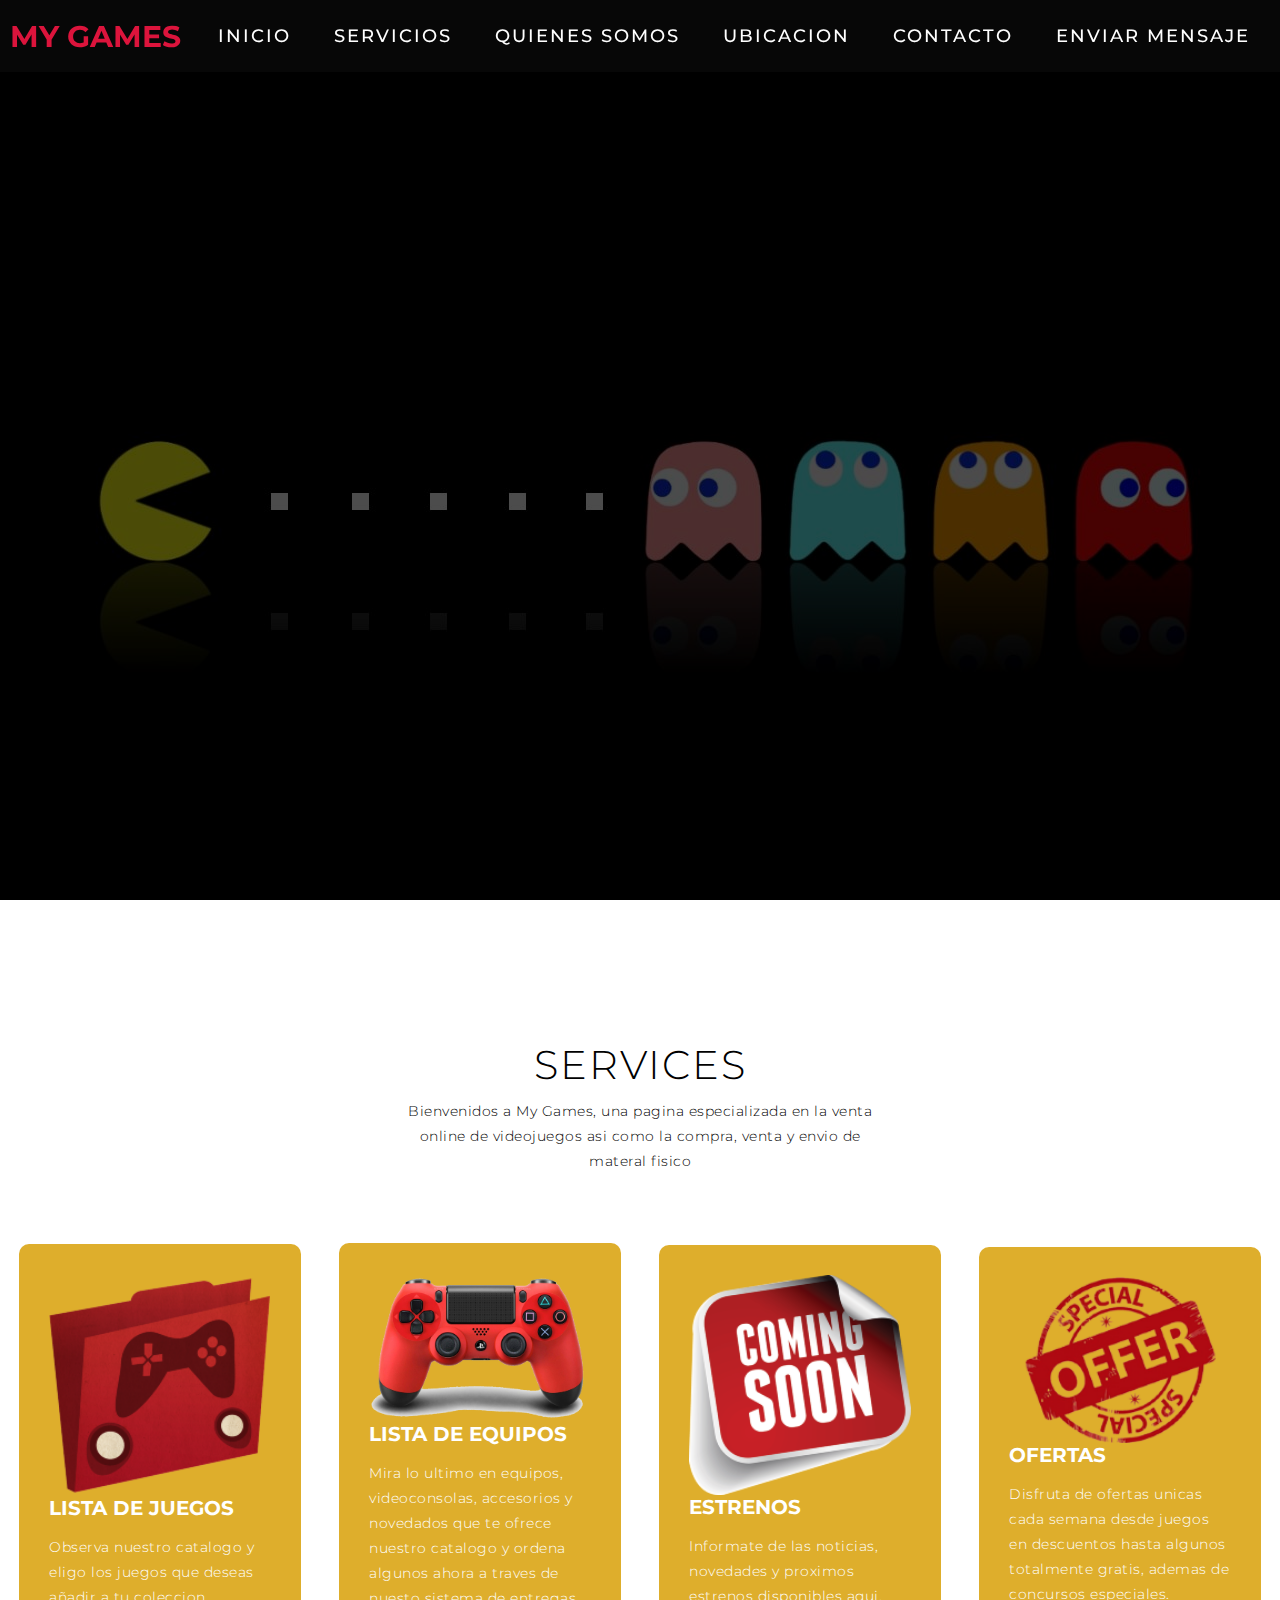
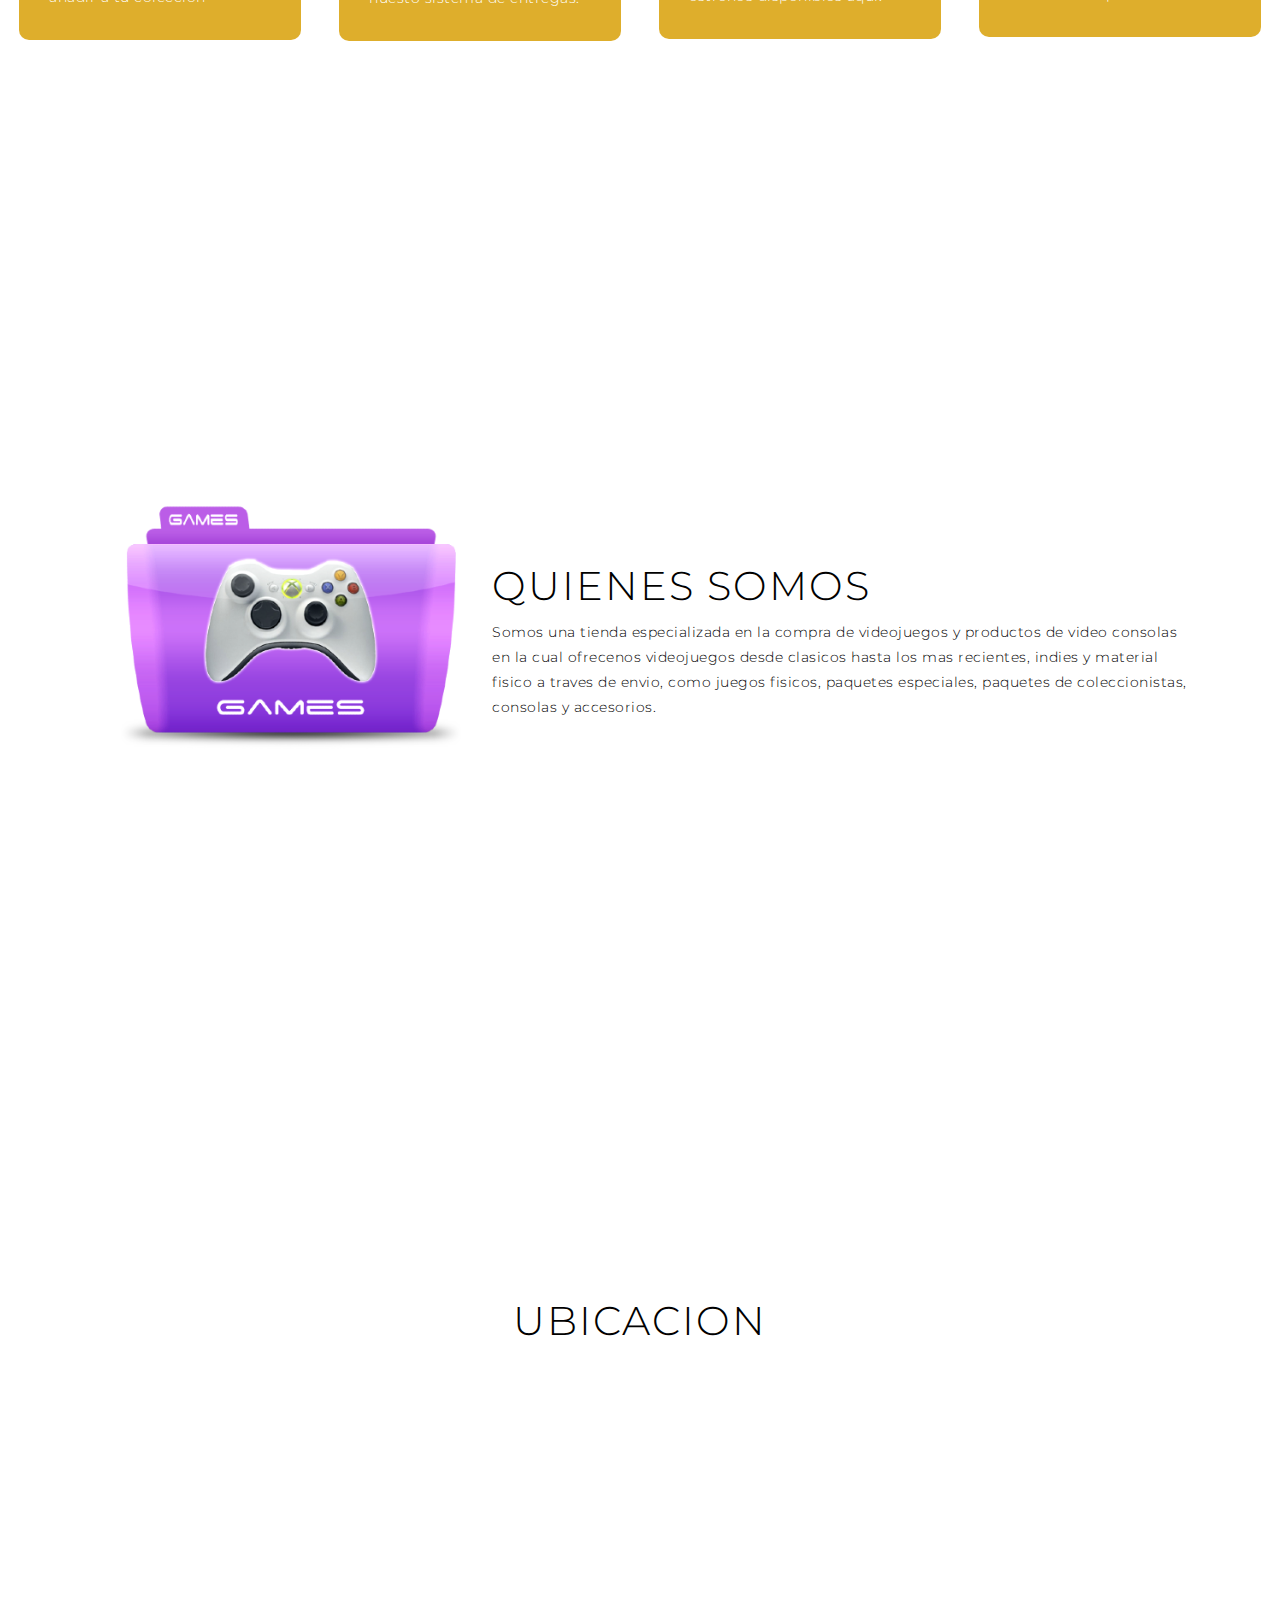
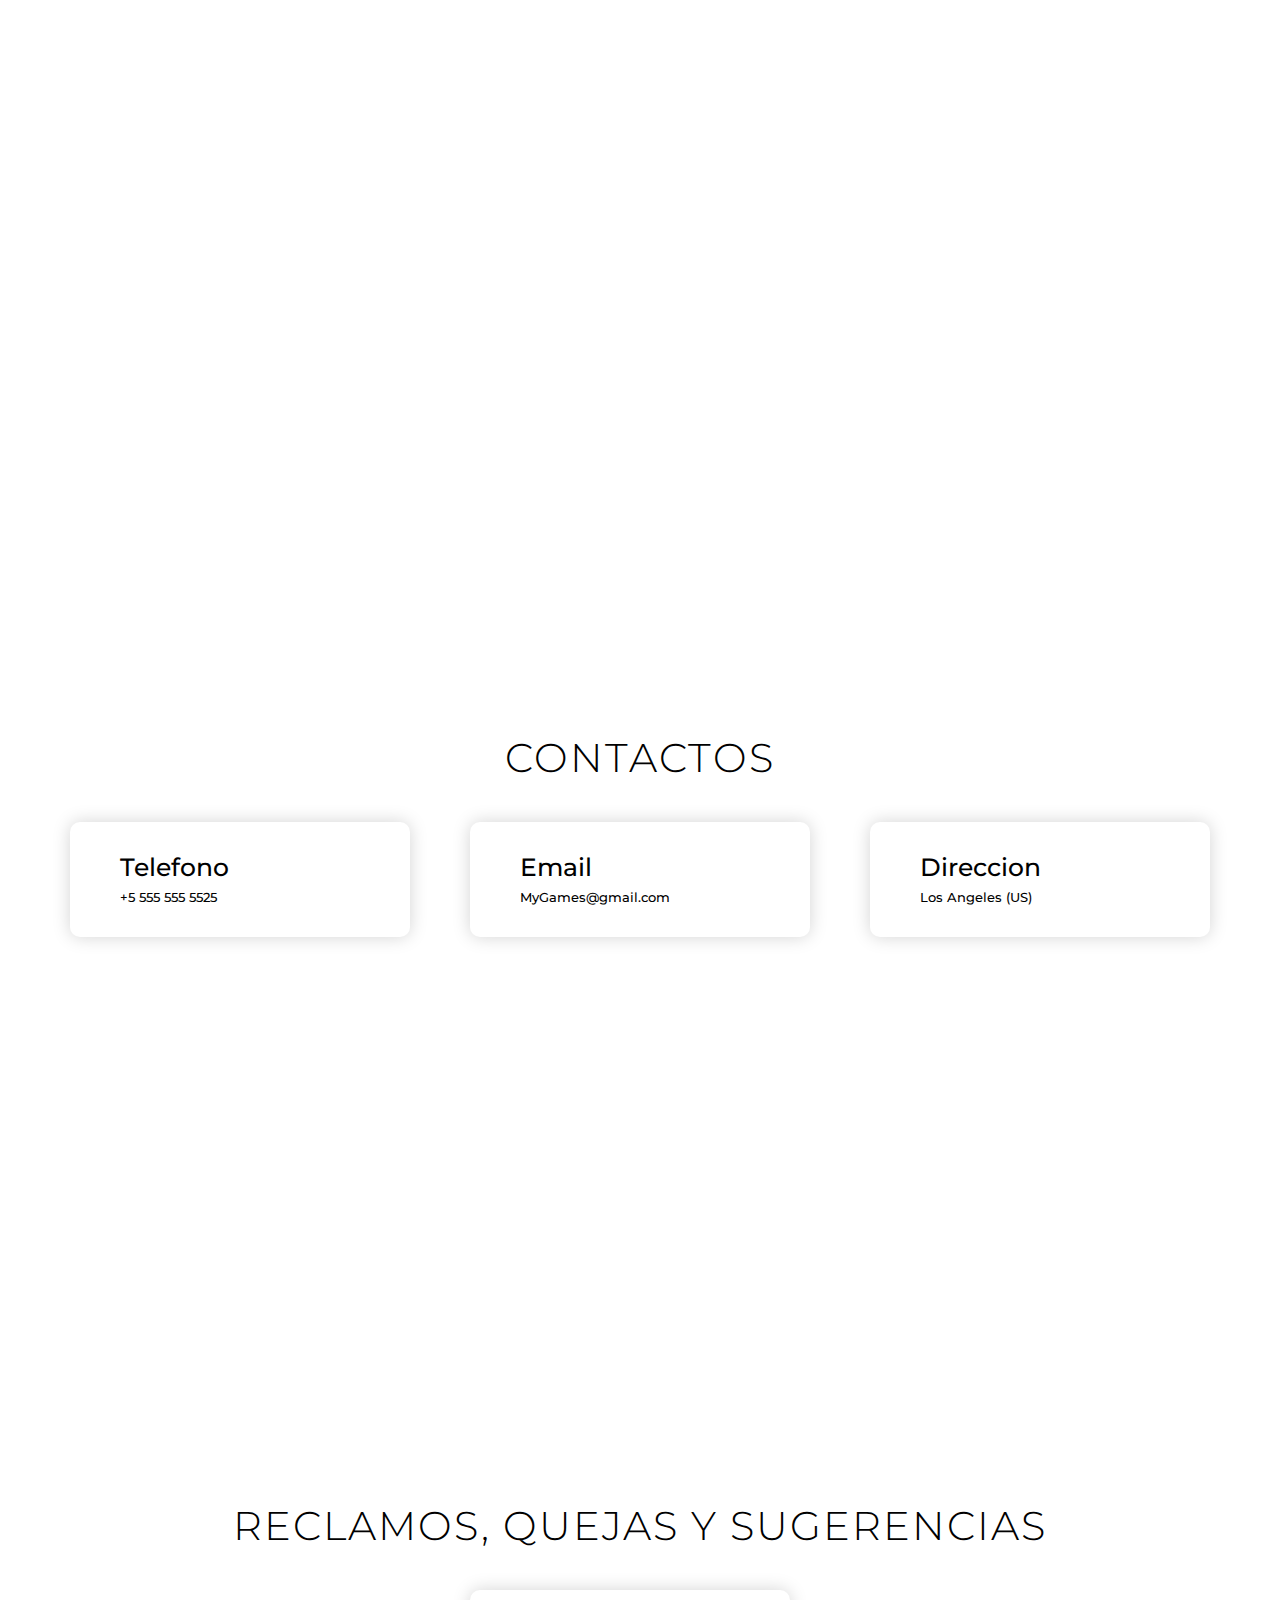
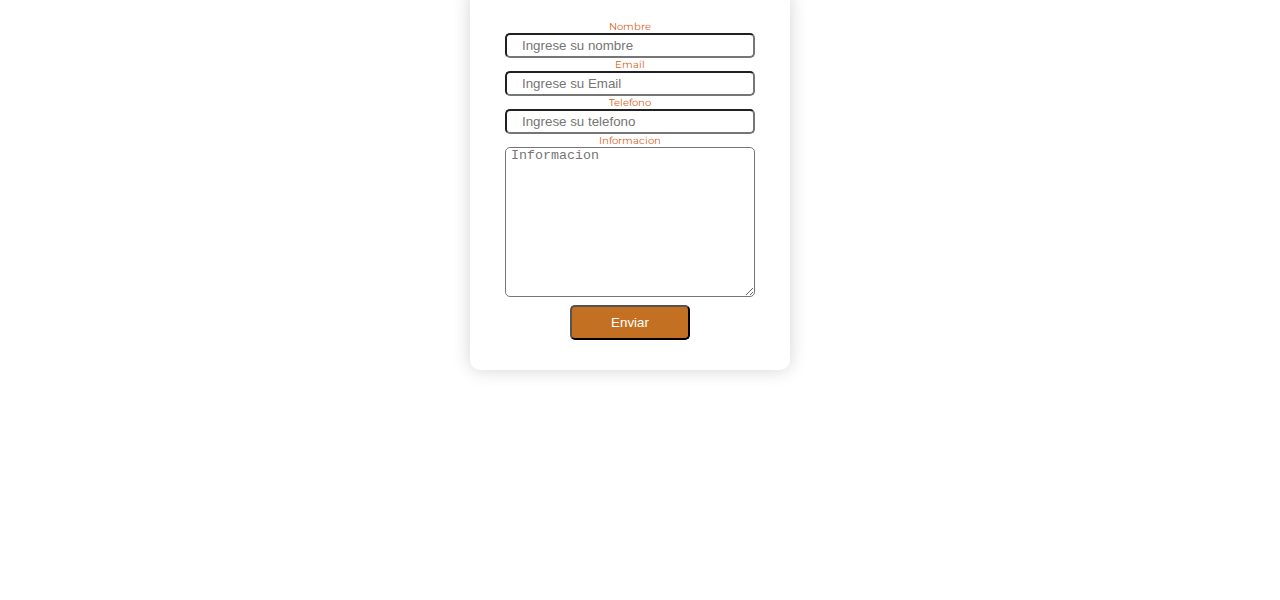
<file: index.html>
<!DOCTYPE html>
<html lang="es">
<head>
  <meta charset="UTF-8">
  <meta name="viewport" content="width=device-width, initial-scale=1.0">
  <link rel="stylesheet" href="style.css">
  <title>My Games</title>
</head>
<body>
  
  <section id="header">
    <div class="header container">
      <div class="nav-bar">
        <div class="brand">
          <a href="#inicio"><h1><span>My Games</span></h1></a>
        </div>
        <div class="nav-list">
          <div class="hamburger"><div class="bar"></div></div>
          <ul>
            <li><a href="#inicio" data-after="inicio">Inicio</a></li>
            <li><a href="#servicios" data-after="Servicio">Servicios</a></li>
            <li><a href="#quienes" data-after="quienes">Quienes Somos</a></li>
            <li><a href="#Ubicacion" data-after="Ubicacion">Ubicacion</a></li>
            <li><a href="#contacto" data-after="contacto">Contacto</a></li>
            <li><a href="#mensaje" data-after="mensaje">Enviar Mensaje</a></li>
          </ul>
        </div>
      </div>
    </div>
  </section>
 

  <section id="inicio">
    <div class="inicio container">
      <div>
        <h1>Welcome to <span></span></h1>
        <h1>My Games <span></span></h1>
      </div>
    </div>
  </section>


  <section id="servicios">
    <div class="servicios container">
      <div class="servicio-top">
        <h1 class="section-title">Serv<span>i</span>ces</h1>
        <p>Bienvenidos a My Games, una pagina especializada en la venta online de videojuegos asi como la compra, venta y envio de materal fisico</p>
      </div>
      <div class="servicio-bottom">
        <div class="servicio-item">
          <img src="img/Lista.png">
          <h2>Lista De Juegos</h2>
          <p>Observa nuestro catalogo y eligo los juegos que deseas añadir a tu coleccion</p>
        </div>
        <div class="servicio-item">
          <img src="img/Equipo.png">
          <h2>Lista de equipos</h2>
          <p>Mira lo ultimo en equipos, videoconsolas, accesorios y novedados que te ofrece nuestro catalogo y ordena algunos ahora a traves de nuesto sistema de entregas.</p>
        </div>
        <div class="servicio-item">
          <img src="img/Proximamente.png" >
          <h2>Estrenos</h2>
          <p>Informate de las noticias, novedades y proximos estrenos disponibles aqui.</p>
        </div>
        <div class="servicio-item">
          <img src="img/Ofertas.png" >
          <h2>Ofertas</h2>
          <p>Disfruta de ofertas unicas cada semana desde juegos en descuentos hasta algunos totalmente gratis, ademas de concursos especiales.</p>
        </div>
      </div>
    </div>
  </section>


  <section id="quienes">
    <div class="quienes container">
      <div class="col-left">
        <div class="about-img">
          <img src="./img/Quienes.png" alt="img">
        </div>
      </div>
      <div class="col-right">
        <h1 class="section-title"> <span>Quienes Somos</span></h1>
        <p>Somos una tienda especializada en la compra de videojuegos y productos de video consolas en la cual ofrecenos videojuegos desde clasicos hasta los mas recientes, indies y material fisico a traves de envio, como juegos fisicos, paquetes especiales, paquetes de coleccionistas, consolas y accesorios.</p>
      </div>
    </div>
  </section>
 

  <section id="Ubicacion">
    <div class="Ubicacion container">
      <div class="Ubicacion-header">
        <h1 class="section-title">Ubicacion</h1>
      </div>
            <iframe src="https://www.google.com/maps/embed?pb=!1m18!1m12!1m3!1d22884.330449413046!2d-118.40680110990104!3d34.07120263889312!2m3!1f0!2f0!3f0!3m2!1i1024!2i768!4f13.1!3m3!1m2!1s0x80c2bbe3a06474eb%3A0xa66892e42eeed83a!2sThe%20Paley%20Center%20for%20Media!5e0!3m2!1ses!2sve!4v1593042314746!5m2!1ses!2sve" width="600" height="450" frameborder="0" style="border:0;" allowfullscreen="" aria-hidden="false" tabindex="0"></iframe>
          </div>
  </section>
 

  <section id="contacto">
    <div class="contacto container">
      <div><h1 class="section-title">Contactos</h1></div>
      <div class="contacto-items">
        <div class="contacto-item">
          <div class="contacto-info">
            <h1>Telefono</h1>
            <h2>+5 555 555 5525</h2>
          </div>
        </div>
        <div class="contacto-item">
          <div class="contacto-info">
            <h1>Email</h1>
            <h2>MyGames@gmail.com</h2>
          </div>
        </div>
        <div class="contacto-item">
          <div class="contacto-info">
            <h1>Direccion</h1>
            <h2>Los Angeles (US)</h2>
          </div>
        </div>
      </div>
    </div>
  </section>


  <section id="mensaje">
    <div class="mensaje container">
      <div><h1 class="section-title">Reclamos, Quejas y sugerencias</h1></div>
      <div class="mensaje-items">
        <div class="mensaje-item">
          <div class="mensaje-info">
        
            <form name="form1" action="#" method="post">
              <label class="label-texto">Nombre</label><br />
              <input class="caja-texto" name="Nombre" type="text" placeholder="Ingrese su nombre"><br />
              
              <label class="label-texto">Email</label><br />
              <input class="caja-texto" name="Email" type="text" placeholder="Ingrese su Email"><br />
              
              <label class="label-texto">Telefono</label><br />
              <input class="caja-texto" name="telefono" type="text" placeholder="Ingrese su telefono"><br />

              
              <label class="label-texto">Informacion</label><br />
              <textarea class="text-area" name="Informacion" placeholder="Informacion"></textarea><br />
              
              <input class="boton" type="submit" value="Enviar">
              
              </form>

          </div>
        </div>
      </div>
    </div>
  </section>

  <script src="./app.js"></script>
</body>
</html>
</file>
<file: style.css>
@import 'https://fonts.googleapis.com/css?family=Montserrat:300, 400, 700&display=swap';
* {
	padding: 0;
	margin: 0;
	box-sizing: border-box;
	
}
html {
	font-size: 10px;
	font-family: 'Montserrat', sans-serif;
	scroll-behavior: smooth;
}
a {
	text-decoration: none;
}
.container {
	min-height: 100vh;
	width: 100%;
	display: flex;
	align-items: center;
	justify-content: center;
}
img {
	height: 100%;
	width: 100%;
	object-fit: cover;
}
p {
	color: black;
	font-size: 1.4rem;
	margin-top: 5px;
	line-height: 2.5rem;
	font-weight: 300;
	letter-spacing: .05rem;
}
.section-title {
	font-size: 4rem;
	font-weight: 300;
	color: black;
	margin-bottom: 10px;
	text-transform: uppercase;
	letter-spacing: .2rem;
	text-align: center;
}

.brand h1 {
	font-size: 3rem;
	text-transform: uppercase;
	color: white;
}
.brand h1 span {
	color: crimson;
}

#header {
	position: fixed;
	z-index: 1000;
	left: 0;
	top: 0;
	width: 100vw;
	height: auto;
}
#header .header {
	min-height: 8vh;
	background-color: rgba(31, 30, 30, 0.24);
	transition: .3s ease background-color;
}
#header .nav-bar {
	display: flex;
	align-items: center;
	justify-content: space-between;
	width: 100%;
	height: 100%;
	max-width: 1300px;
	padding: 0 10px;
}
#header .nav-list ul {
	list-style: none;
	position: absolute;
	background-color: rgb(31, 30, 30);
	width: 100vw;
	height: 100vh;
	left: 100%;
	top: 0;
	display: flex;
	flex-direction: column;
	justify-content: center;
	align-items: center;
	z-index: 1;
	overflow-x: hidden;
	transition: .5s ease left;
}
#header .nav-list ul.active {
	left: 0%;
}
#header .nav-list ul a {
	font-size: 2.5rem;
	font-weight: 500;
	letter-spacing: .2rem;
	text-decoration: none;
	color: white;
	text-transform: uppercase;
	padding: 20px;
	display: block;
}
#header .nav-list ul a::after {
	content: attr(data-after);
	position: absolute;
	top: 50%;
	left: 50%;
	transform: translate(-50%, -50%) scale(0);
	color: rgba(240, 248, 255, 0.021);
	font-size: 13rem;
	letter-spacing: 50px;
	z-index: -1;
	transition: .3s ease letter-spacing;
}
#header .nav-list ul li:hover a::after {
	transform: translate(-50%, -50%) scale(1);
	letter-spacing: initial;
}
#header .nav-list ul li:hover a {
	color: crimson;
}
#header .hamburger {
	height: 60px;
	width: 60px;
	display: inline-block;
	border: 3px solid white;
	border-radius: 50%;
	position: relative;
	display: flex;
	align-items: center;
	justify-content: center;
	z-index: 100;
	cursor: pointer;
	transform: scale(.8);
	margin-right: 20px;
}
#header .hamburger:after {
	position: absolute;
	content: '';
	height: 100%;
	width: 100%;
	border-radius: 50%;
	border: 3px solid white;
	animation: hamburger_puls 1s ease infinite;
}
#header .hamburger .bar {
	height: 2px;
	width: 30px;
	position: relative;
	background-color: white;
	z-index: -1;
}
#header .hamburger .bar::after,
#header .hamburger .bar::before {
	content: '';
	position: absolute;
	height: 100%;
	width: 100%;
	left: 0;
	background-color: white;
	transition: .3s ease;
	transition-property: top, bottom;
}
#header .hamburger .bar::after {
	top: 8px;
}
#header .hamburger .bar::before {
	bottom: 8px;
}
#header .hamburger.active .bar::before {
	bottom: 0;
}
#header .hamburger.active .bar::after {
	top: 0;
}

#inicio {
	background-image: url(./img/Videogames.jpg);
	background-size: cover;
	background-position: top center;
	position: relative;
	z-index: 1;
}
#inicio::after {
	content: '';
	position: absolute;
	left: 0;
	top: 0;
	height: 100%;
	width: 100%;
	background-color: black;
	opacity: .7;
	z-index: -1;
}
#inicio .inicio {
	max-width: 1200px;
	margin: 0 auto;
	padding: 0 50px;
	justify-content: flex-start;
}
#inicio h1 {
	display: block;
	width: fit-content;
	font-size: 4rem;
	position: relative;
	color: transparent;
	text-align: center;
	animation: text_reveal .5s ease forwards;
	animation-delay: 1s;
}

#inicio h1:nth-child(2) {
	animation-delay: 2s;
}
#inicio h1:nth-child(3) {
	animation: text_reveal_name .5s ease forwards;
	animation-delay: 3s;
}
#inicio h1 span {
	position: absolute;
	top: 0;
	left: 0;
	height: 100%;
	width: 0;
	background-color: crimson;
	animation: text_reveal_box 1s ease;
	animation-delay: .5s;
}
#inicio h1:nth-child(1) span {
	animation-delay: .5s;
}
#inicio h1:nth-child(2) span {
	animation-delay: 1.5s;
}
#inicio h1:nth-child(3) span {
	animation-delay: 2.5s;
}

#servicios .servicios {
	flex-direction: column;
	text-align: center;
	max-width: 1500px;
	margin: 0 auto;
	padding: 100px 0;
}
#servicios .servicio-top {
	max-width: 500px;
	margin: 0 auto;
}
#servicios .servicio-bottom {
	display: flex;
	align-items: center;
	justify-content: center;
	flex-wrap: wrap;
	margin-top: 50px;
}
#servicios .servicio-item {
	flex-basis: 80%;
	display: flex;
	align-items: flex-start;
	justify-content: center;
	flex-direction: column;
	padding: 30px;
	border-radius: 10px;
	background-size: cover;
	margin: 10px 5%;
	position: relative;
	z-index: 1;
	overflow: hidden;
}
#servicios .servicio-item::after {
	content: '';
	position: absolute;
	left: 0;
	top: 0;
	height: 100%;
	width: 100%;
	background-color: rgb(218, 165, 21);
	opacity: .9;
	z-index: -1;
}
#servicios .servicio-bottom .icon {
	height: 80px;
	width: 80px;
	margin-bottom: 20px;
}
#servicios .servicio-item h2 {
	font-size: 2rem;
	color: white;
	margin-bottom: 10px;
	text-transform: uppercase;
}
#servicios .servicio-item p {
	color: white;
	text-align: left;
}

#quienes .quienes {
	flex-direction: column-reverse;
	text-align: center;
	max-width: 1200px;
	margin: 0 auto;
	padding: 100px 20px;
}
#quienes .col-left {
	width: 250px;
	height: 360px;
}
#quienes .col-right {
	width: 100%;
}
#quienes .col-right h2 {
	font-size: 1.8rem;
	font-weight: 500;
	letter-spacing: .2rem;
	margin-bottom: 10px;
}
#quienes .col-right p {
	margin-bottom: 20px;
}
#quienes .col-right .cta {
	color: black;
	margin-bottom: 50px;
	padding: 10px 20px;
	font-size: 2rem;
}
#quienes .col-left .quienes-img {
	height: 100%;
	width: 100%;
	position: relative;
	border: 10px solid white;
}

#Ubicacion .Ubicacion {
	flex-direction: column;
	max-width: 1200px;
	margin: 0 auto;

}

#contacto .contacto {
	flex-direction: column;
	max-width: 1200px;
	margin: 0 auto;
}
#contacto .contacto-items {
	width: 400px;
}
#contacto .contacto-item {
	width: 80%;
	padding: 20px;
	text-align: center;
	border-radius: 10px;
	padding: 30px;
	margin: 30px;
	display: flex;
	justify-content: center;
	align-items: center;
	flex-direction: column;
	box-shadow: 0px 0px 18px 0 #0000002c;
	transition: .3s ease box-shadow;
}
#contacto .contacto-item:hover {
	box-shadow: 0px 0px 5px 0 #0000002c;
}
#contacto .contacto-info h1 {
	font-size: 2.5rem;
	font-weight: 500;
	margin-bottom: 5px;
}
#contacto .contacto-info h2 {
	font-size: 1.3rem;
	line-height: 2rem;
	font-weight: 500;
}

#mensaje .mensaje {
	flex-direction: column;
	max-width: 1200px;
	margin: 0 auto;
}
#mensaje .mensaje-items {
	width: 400px;
}
#mensaje .mensaje-item {
	width: 80%;
	padding: 20px;
	text-align: center;
	border-radius: 10px;
	padding: 30px;
	margin: 30px;
	display: flex;
	justify-content: center;
	align-items: center;
	flex-direction: column;
	box-shadow: 0px 0px 18px 0 #0000002c;
	transition: .3s ease box-shadow;
}


.caja-texto{
	width:250px;
	border-radius: 5px;
	height: 25px;
	padding-left: 15px;
   }
   .label-texto{
	color: rgb(218, 96, 25);
	padding-top:15px;
   }

   .boton{
	border-radius: 5px;
	margin-top: 5px;
	background-color: rgb(196, 112, 34);
	color: white;
	height: 35px;
	width: 120px;

   }
   .boton:hover{
	border-radius: 5px;
	background-color:rgb(151, 90, 11);
	color:rgb(228, 142, 30);
	height: 35px;
	width: 120px;
   }
   .text-area{
	width:250px;
	border-radius: 5px;
	height: 25px;
	padding-left: 5px;
	height: 150px;
   }

#footer {
	background-image: linear-gradient(60deg, #29323c 0%, #485563 100%);
}
#footer .footer {
	min-height: 200px;
	flex-direction: column;
	padding-top: 50px;
	padding-bottom: 10px;
}
#footer h2 {
	color: white;
	font-weight: 500;
	font-size: 1.8rem;
	letter-spacing: .1rem;
	margin-top: 10px;
	margin-bottom: 10px;
}
#footer .social-icon {
	display: flex;
	margin-bottom: 30px;
}
#footer .social-item {
	height: 50px;
	width: 50px;
	margin: 0 5px;
}
#footer .social-item img {
	filter: grayscale(1);
	transition: .3s ease filter;
}
#footer .social-item:hover img {
	filter: grayscale(0);
}
#footer p {
	color: white;
	font-size: 1.3rem;
}

@keyframes hamburger_puls {
	0% {
		opacity: 1;
		transform: scale(1);
	}
	100% {
		opacity: 0;
		transform: scale(1.4);
	}
}
@keyframes text_reveal_box {
	50% {
		width: 100%;
		left: 0;
	}
	100% {
		width: 0;
		left: 100%;
	}
}
@keyframes text_reveal {
	100% {
		color: white;
	}
}
@keyframes text_reveal_name {
	100% {
		color: crimson;
		font-weight: 500;
	}
}

@media only screen and (min-width: 768px) {

	#inicio h1 {
		font-size: 7rem;
	}

	#quienes .quienes {
		flex-direction: row;
	}
	#quienes .col-left {
		width: 600px;
		height: 400px;
		padding-left: 60px;
	}

	#quienes .col-right {
		text-align: left;
		padding: 30px;
	}
	#quienes .col-right h1 {
		text-align: left;
	}

	#contacto .contacto-items {
		width: 100%;
		display: flex;
		flex-direction: row;
		justify-content: space-evenly;
		margin: 0;
	}


	#contacto .contacto-item .contacto-info {
		width: 100%;
		text-align: left;
		padding-left: 20px;
	}

}

@media only screen and (min-width: 1200px) {

	#header .hamburger {
		display: none;
	}
	#header .nav-list ul {
		position: initial;
		display: block;
		height: auto;
		width: fit-content;
		background-color: transparent;
	}
	#header .nav-list ul li {
		display: inline-block;
	}
	#header .nav-list ul li a {
		font-size: 1.8rem;
	}
	#header .nav-list ul a:after {
		display: none;
	}

	#servicios .servicio-bottom .servicio-item {
		flex-basis: 22%;
		margin: 1.5%;
	}
}
</file>
